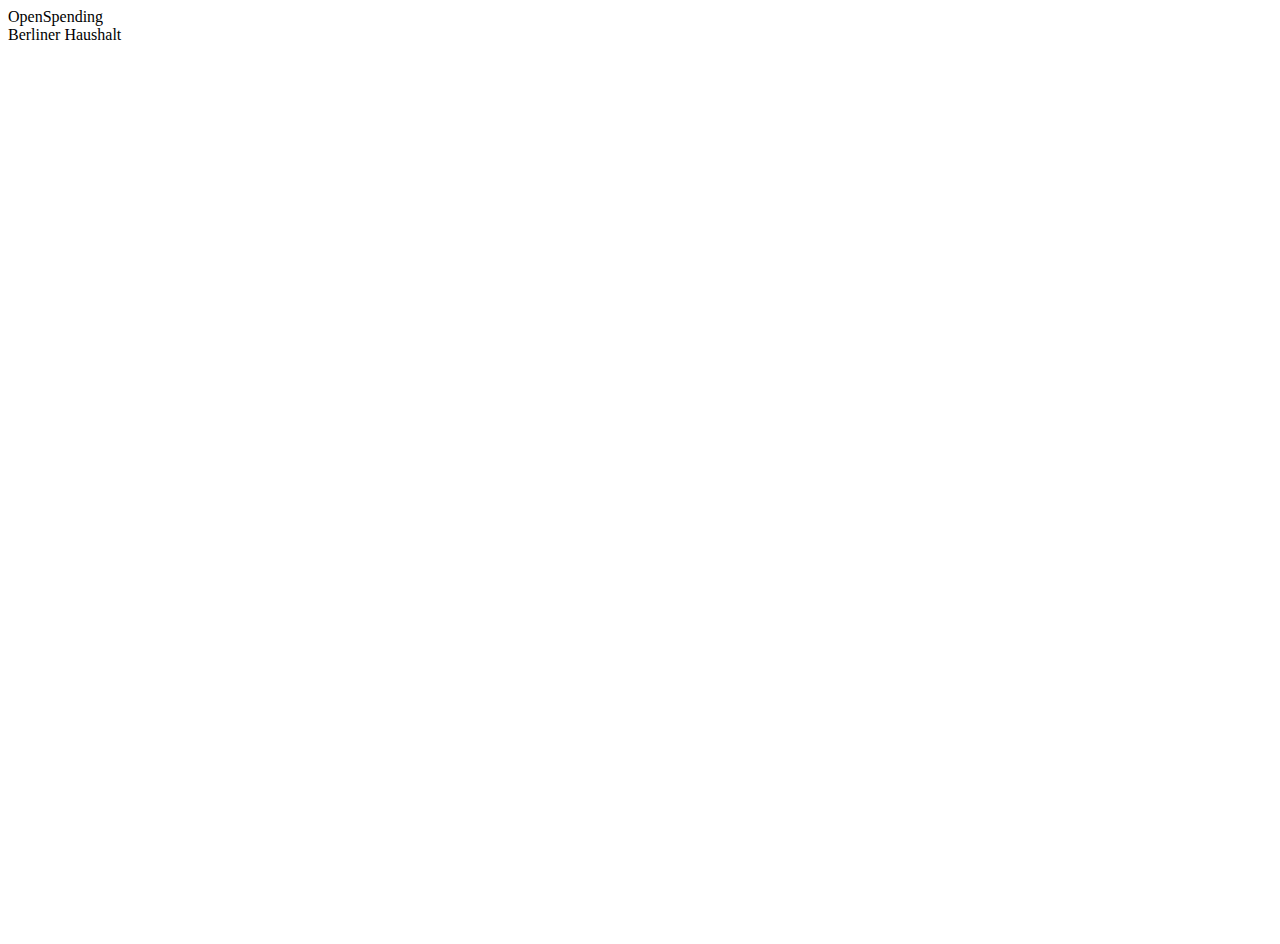
<file: Bubble/demos/berlin/index.html>
<!DOCTYPE html>
<html xmlns="http://www.w3.org/1999/xhtml">
<head>
	<meta charset="UTF-8"/>
	<title>Berliner Haushalt</title>

	<script type="text/javascript" src="../assets/scripts/jquery.min.js"></script>
	<script type="text/javascript" src="../assets/scripts/jquery-migrate.min.js"></script>
	<script type="text/javascript" src="../assets/scripts/jquery.history.js"></script>
	<script type="text/javascript" src="../assets/scripts/jquery.tooltip.min.js"></script>
	<script type="text/javascript" src="../assets/scripts/raphael-min.js"></script>
	<script type="text/javascript" src="../assets/scripts/Tween.js"></script>
	<script type="text/javascript" src="../assets/scripts/bubbletree.js"></script>
	<script type="text/javascript" src="http://assets.openspending.org/openspendingjs/master/lib/aggregator.js"></script>
	<link rel="stylesheet" type="text/css" href="../assets/styles/bubbletree.css" />
	<script type="text/javascript" src="../assets/styles/cofog.js"></script>

	<script type="text/javascript">
		$(function() {
			var $tooltip = $('<div class="tooltip">Tooltip</div>');
			$('.bubble-chart').append($tooltip);

			var tooltip = function(event) {
				if (event.type == 'SHOW') {
					// show tooltip
					$tooltip.css({
						left: event.mousePos.x + 4,
						top: event.mousePos.y + 4
					});
					$tooltip.html(event.node.label+' <b>'+event.node.famount+'</b>');
					$tooltip.show();
				} else {
					// hide tooltip
					$tooltip.hide();
				}
			};

			new OpenSpending.Aggregator({
				apiUrl: 'http://berlin.offenerhaushalt.de/api',
				dataset: 'berlin',
				drilldowns: ['hauptfunktion', 'oberfunktion'],
				cuts: ['year:2011'],
				localApiCache: 'aggregate.json',
				rootNodeLabel: 'Berliner Haushalt',

				callback: function(data) {

					new BubbleTree({
						data: data,
						container: '.bubbletree',
						tooltipCallback: tooltip,
						bubbleType: 'plain'

					});
				}
			});

		});
	</script>
</head>
<body>
	<div id="header"><a class="title">OpenSpending</a>
	<div class="subtitle">Berliner Haushalt</div></div>
	<div class="bubbletree-wrapper">
		<div class="bubbletree"></div>
	</div>
</body>
</html>
</file>
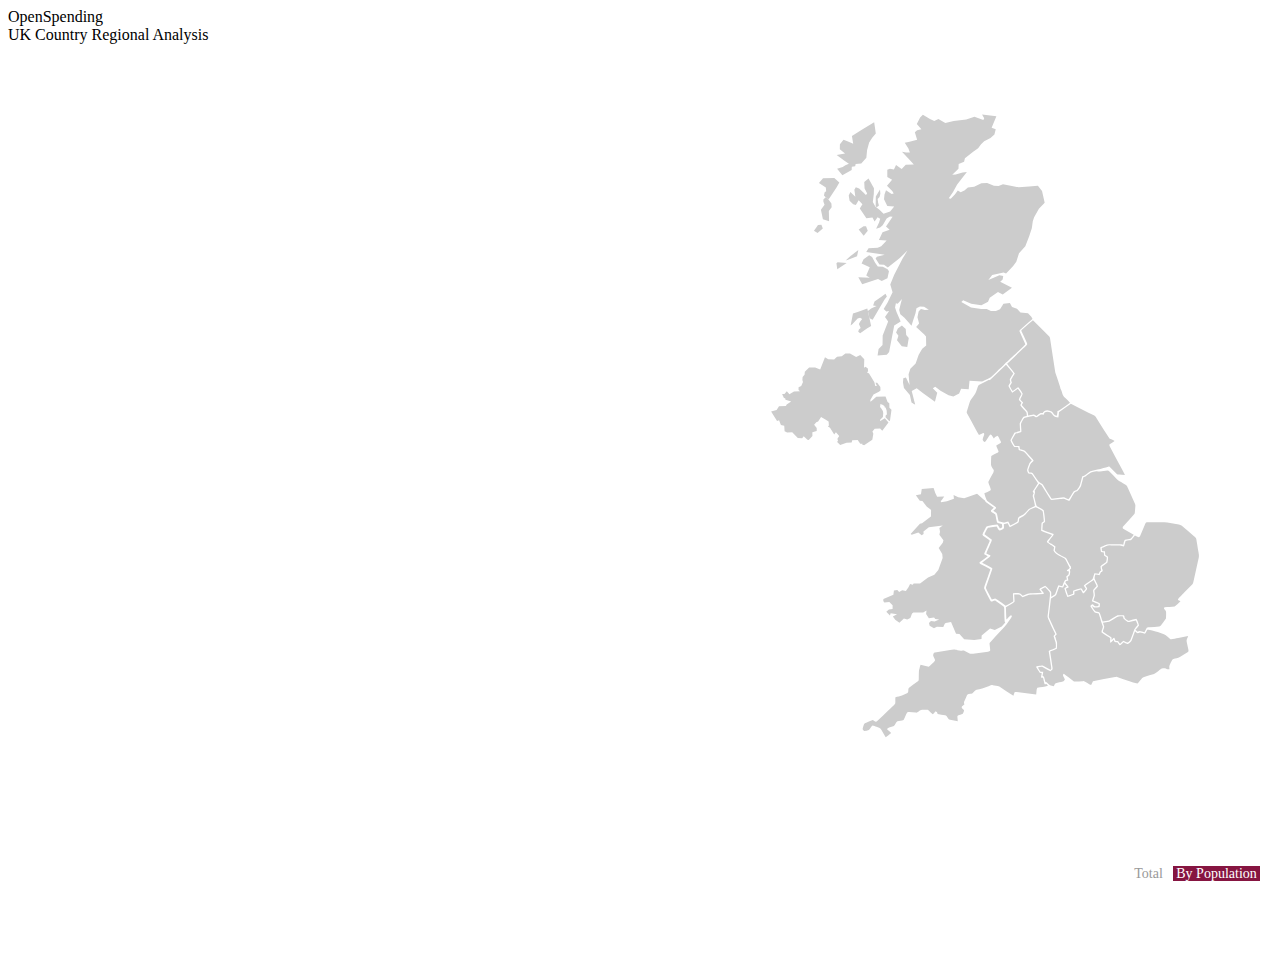
<file: Bubble/demos/cra-map/index.html>
<!DOCTYPE html>
<html xmlns="http://www.w3.org/1999/xhtml">
<head>
	<meta charset="UTF-8"/>
	<title>UK Country & Regional Analysis</title>

	<script type="text/javascript" src="../assets/scripts/jquery.min.js"></script>
	<script type="text/javascript" src="../assets/scripts/jquery-migrate.min.js"></script>
	<script type="text/javascript" src="../assets/scripts/jquery.history.js"></script>
	<script type="text/javascript" src="../assets/scripts/jquery.tooltip.min.js"></script>
	<script type="text/javascript" src="../assets/scripts/raphael-min.js"></script>
	<script type="text/javascript" src="../assets/scripts/Tween.js"></script>
	<script type="text/javascript" src="../assets/scripts/bubbletree.js"></script>
	<script type="text/javascript" src="http://assets.openspending.org/openspendingjs/master/lib/aggregator.js"></script>
	<link rel="stylesheet" type="text/css" href="../assets/styles/bubbletree.css" />
	<script type="text/javascript" src="../assets/styles/cofog.js"></script>

	<script type="text/javascript" src="svgmap.js"></script>

	<script type="text/javascript">
		$(function() {
			var $tooltip = $('<div class="tooltip">Tooltip</div>');
			$tooltip.hide();
			$('.bubbletree').append($tooltip);

			var tooltip = function(event) {
				if (event.type == 'SHOW') {
					// show tooltip
					$tooltip.css({
						left: event.mousePos.x + 4,
						top: event.mousePos.y + 4
					});
					$tooltip.html(event.node.label+' <b>'+event.node.famount+'</b>');
					var bubble = event.target;

					$tooltip.show();
				} else {
					// hide tooltip
					$tooltip.hide();
				}
			};

			var map = new SVGMap({
				svg: 'uk.svg',
				container: $('#map')
			});

			$('#maptypeswitch').click(function(e) {
				if (!$(e.target).hasClass('active')) {
					$('#maptypeswitch a').removeClass('active');
					$(e.target).addClass('active');
					map.mode = $(e.target).attr('name');
					map.updateValues(map.currentNode);
				}
			});

			var onNodeClick = function(node) {
				map.updateValues(node);
				$('#mapdesc').html('Map of Regional Spending on <div style="font-size:130%">'+node.label+'</div>');
			};

			new OpenSpending.Aggregator({
				apiUrl: 'http://openspending.org/api',
				localApiCache: 'aggregate.json',
				dataset: 'cra',
				drilldowns: ['cofog1', 'cofog2', 'cofog3'],
				cuts: ['year:2008'],
				rootNodeLabel: 'Grant total',
				breakdown: 'region',
				callback: function(data) {

					new BubbleTree({
						data: data,
						container: '.bubbletree',
						bubbleType: 'icon',
						nodeClickCallback: onNodeClick,
						firstNodeCallback: onNodeClick,
						rootPath: '../../',
						tooltipCallback: tooltip,
						bubbleStyles: {
							'cofog':  BubbleTree.Styles.Cofog
						}
					})

				}
			});
		});
	</script>
	<style type="text/css">
		.bubbletree-wrapper {
			width: 57%;
		}
		#map {
			width: 40%;
			position: absolute;
			top:0;
			right: 0;
			height: 95%;
		}
		#header { top: 15px; }
		#mapdesc { width: 35%; bottom: 2%; left: 60%; position: absolute; text-align: center; font-family: Graublau; }
		#maptypeswitch {
			z-index: 10000;
			position: absolute; bottom: 2%; right: 20px; font-family: Graublau; font-size:14px;
		}
		#maptypeswitch a {
			cursor: pointer; color: #999; padding: 0 0.5ex;
		}
		#maptypeswitch a.active {
			background: #861541; color: #fff; text-decoration: none;
		}
	</style>

</head>
<body>
	<div id="header"><a class="title">OpenSpending</a>
	<div class="subtitle">UK Country Regional Analysis</div></div>
	<!--<div id="menu">
		Select year: <select id="year"></select>
	</div>-->
	<div class="bubbletree-wrapper">
		<div class="bubbletree"></div>
	</div>
	<div id="map">

	</div>
	<div id="mapdesc">

	</div>
	<div id="maptypeswitch"><a name="total">Total</a> &nbsp;<a name="percapita" class="active">By Population</a></div>
</body>
</html>
</file>
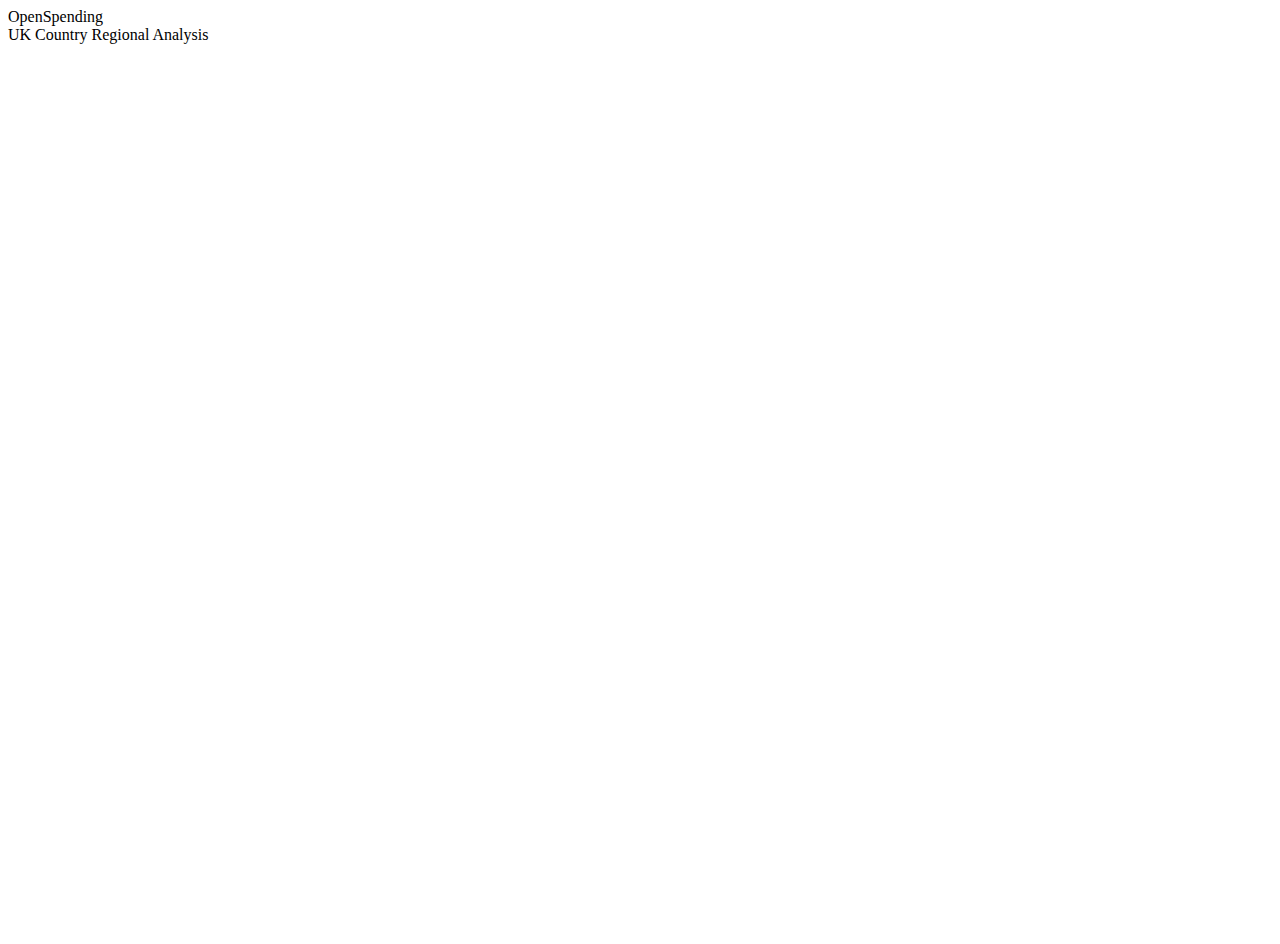
<file: Bubble/demos/cra/index.html>
<!DOCTYPE html>
<html xmlns="http://www.w3.org/1999/xhtml">
<head>
	<meta charset="UTF-8"/>
	<title>UK Country Regional Analysis</title>

  <script type="text/javascript" src="../assets/scripts/jquery.min.js"></script>
  <script type="text/javascript" src="../assets/scripts/jquery-migrate.min.js"></script>
  <script type="text/javascript" src="../assets/scripts/jquery.history.js"></script>
  <script type="text/javascript" src="../assets/scripts/jquery.tooltip.min.js"></script>
  <script type="text/javascript" src="../assets/scripts/raphael-min.js"></script>
  <script type="text/javascript" src="../assets/scripts/Tween.js"></script>
  <script type="text/javascript" src="../assets/scripts/bubbletree.js"></script>
  <script type="text/javascript" src="http://assets.openspending.org/openspendingjs/master/lib/aggregator.js"></script>
  <link rel="stylesheet" type="text/css" href="../assets/styles/bubbletree.css" />
  <script type="text/javascript" src="../assets/styles/cofog.js"></script>

  <script type="text/javascript">

		$(function() {

			var $tooltip = $('<div class="tooltip">Tooltip</div>');
			$('.bubbletree').append($tooltip);
			$tooltip.hide();

			var tooltip = function(event) {
				if (event.type == 'SHOW') {
					// show tooltip
					vis4.log(event);
					$tooltip.css({
						left: event.mousePos.x + 4,
						top: event.mousePos.y + 4
					});
					$tooltip.html(event.node.label+' <b>'+event.node.famount+'</b>');
					var bubble = event.target;

					$tooltip.show();
				} else {
					// hide tooltip
					$tooltip.hide();
				}
			};

			var dataLoaded = function(data) {
				// console.log('dataLoaded', JSON.stringify(data));
				window.bubbleTree = new BubbleTree({
					data: data,
					container: '.bubbletree',
					bubbleType: 'icon',
					bubbleStyles: {
						'cofog-1': BubbleTree.Styles.Cofog,
						'cofog-2': BubbleTree.Styles.Cofog,
						'cofog-3': BubbleTree.Styles.Cofog
					},
					rootPath: '../../',
					sortBy: 'label',
					tooltipCallback: tooltip
				});
			};

			// call openspending api for data
			new OpenSpending.Aggregator({
				apiUrl: 'http://openspending.org/api',
				dataset: 'ukgov-finances-cra',
				rootNodeLabel: 'Grant total',
				drilldowns: ['cofog1', 'cofog2', 'cofog3'],
				cuts: ['year:2008'],
				breakdown: 'region',
				// localApiCache: 'aggregate.json',
				callback: dataLoaded
			});


		});

	</script>
</head>
<body>
	<div id="header">
		<a class="title">OpenSpending</a>
		<div class="subtitle">UK Country Regional Analysis</div>
	</div>
	<div class="bubbletree-wrapper">
		<div class="bubbletree"></div>
	</div>
</body>
</html>
</file>
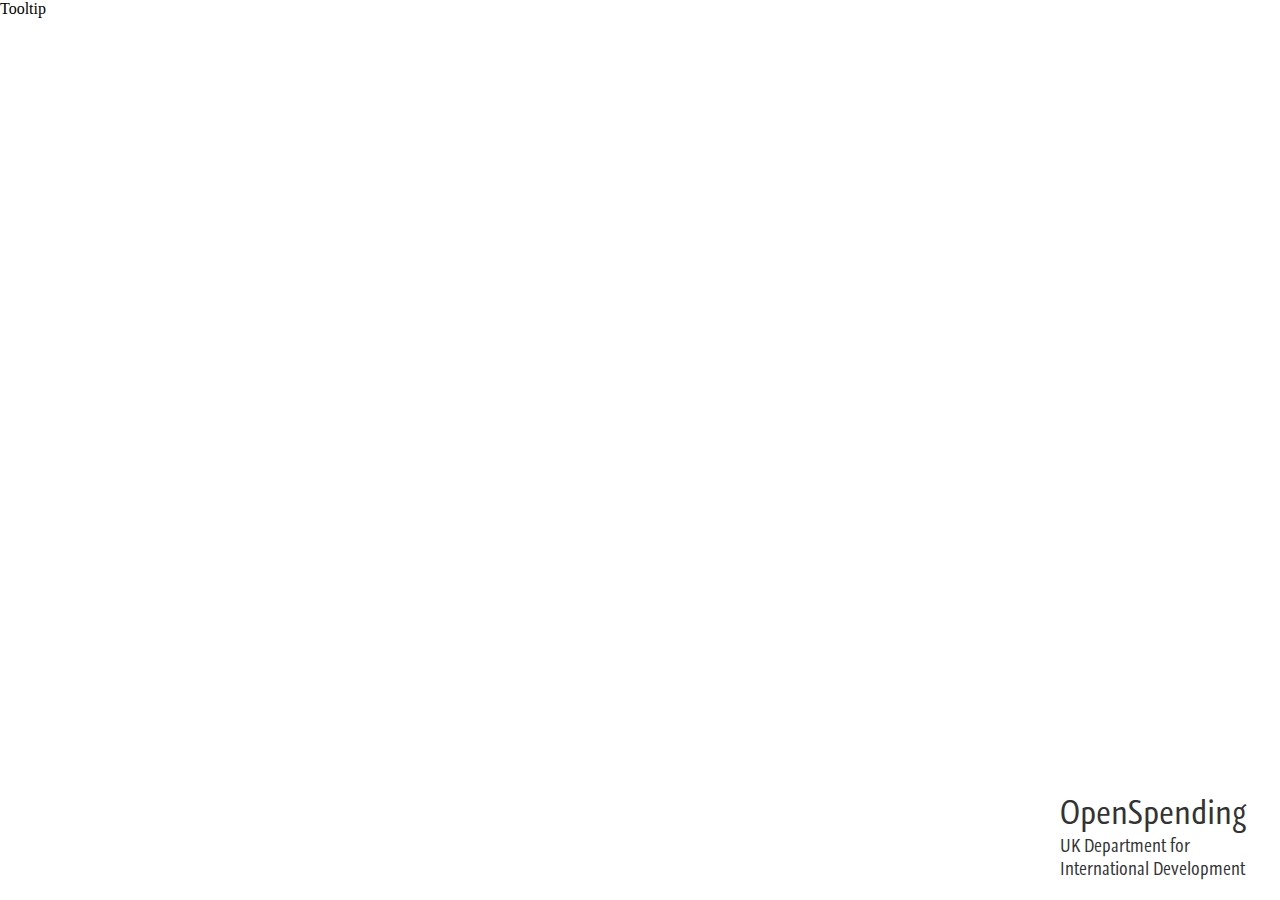
<file: Bubble/demos/dfid/index.html>
<!DOCTYPE html>
<html xmlns="http://www.w3.org/1999/xhtml">
<head>
	<meta charset="UTF-8"/>
	<title>UK Department for International Development</title>

  <script type="text/javascript" src="../assets/scripts/jquery.min.js"></script>
  <script type="text/javascript" src="../assets/scripts/jquery-migrate.min.js"></script>
  <script type="text/javascript" src="../assets/scripts/jquery.history.js"></script>
  <script type="text/javascript" src="../assets/scripts/jquery.tooltip.min.js"></script>
  <script type="text/javascript" src="../assets/scripts/raphael-min.js"></script>
  <script type="text/javascript" src="../assets/scripts/Tween.js"></script>
  <script type="text/javascript" src="../assets/scripts/bubbletree.js"></script>
  <script type="text/javascript" src="http://assets.openspending.org/openspendingjs/master/lib/aggregator.js"></script>
  <link rel="stylesheet" type="text/css" href="../assets/styles/bubbletree.css" />
  <script type="text/javascript" src="../assets/styles/cofog.js"></script>

	<link rel="stylesheet" type="text/css" href="../assets/styles/page.css" />
	<link rel="stylesheet" type="text/css" href="../assets/styles/tooltip.css" />

	<script type="text/javascript">
		$(function() {
			var $tooltip = $('<div class="tooltip">Tooltip</div>');
			$('#bubble-chart').append($tooltip);

			var tooltip = function(event) {
				if (event.type == 'SHOW') {
					// show tooltip
					vis4.log(event);
					$tooltip.css({
						left: event.mousePos.x + 4,
						top: event.mousePos.y + 4
					});
					$tooltip.html(event.node.label+' <b>'+event.node.famount+'</b>');
					var bubble = event.target;

					$tooltip.show();
				} else {
					// hide tooltip
					$tooltip.hide();
				}
			};

			var config = {
				// todo: we should really document all the settings
				apiUrl: 'http://openspending.org/api',
				// todo: ...
				localApiCache: 'aggregate.json',
				// todo: we should really document all the settings
				dataset: 'dfid',
				// todo: we should really document all the settings
				drilldowns: ['sector', 'agency', 'subagency', 'subsubagency'],
				// todo: we should really document all the settings
				//cuts: ['year:2009'],
				// todo: we should really document all the settings
				rootNodeLabel: 'Total Development Spending',
				// jquery selector code to identify the container div
				container: '#bubble-chart',
				//
				initYear: 2009,
				// breakdown
				breakdown: 'sector',
				// this callback is invoked as soon as the year changes by url
				// defines what class is used to render the bubbles
				// possible values are pie,donut,plain,multi,icon
				bubbleType: ['icon'],

				bubbleStyles: {
					'dfid': {
						'education': {
							color: '#3333cc',
							icon: 'styles/icons/education.svg'
						},
						'health': {
							color: '#cc0066',
							icon: 'styles/icons/health.svg'
						},
						'social-services': {
							color: '#f4714c',
							icon: 'styles/icons/helping-others.svg'
						},
						'water-supply-sanitation': {
							color: '#cc6666',
							icon: 'styles/icons/water.svg'
						},
						'government-civil-society': {
							color: '#9900cc',
							icon: 'styles/icons/legislative.svg'
						},
						'humanitarian-assistance': {
							color: '#0099cc',
							icon: 'styles/icons/aid-developing-countries.svg'
						},
						'environment-protection': {
							color: '#006633',
							icon: 'styles/icons/environment.svg'
						},
						'economic': {
							color: '#33cc33',
							icon: 'styles/icons/economic-aid.svg'
						},
						'research': {
							color: '#3333cc',
							icon: 'styles/icons/research.svg'
						},
						'africa': {
							icon: 'styles/icons/africa.svg'
						},
						'asia': {
							icon: 'styles/icons/asia.svg'
						},
						'undefined-sector': {
							color: '#a6a6a6'
						},
						'european-commission': {
							color: '#003399',
							icon: 'styles/icons/EC.svg'
						}
					}
				},
				rootPath: '../../'


			};
			config.tooltipCallback = tooltip;

			new OpenSpending.Aggregator(config);
		});
	</script>
</head>
<body>
	<div id="header"><a class="title">OpenSpending</a>
	<div class="subtitle">UK Department for International Development</div></div>
	<!--<div id="menu">
		Select year: <select id="year"></select>
	</div>-->
	<div id="bubble-chart-wrapper">
		<div id="bubble-chart"></div>
	</div>
</body>
</html>
</file>
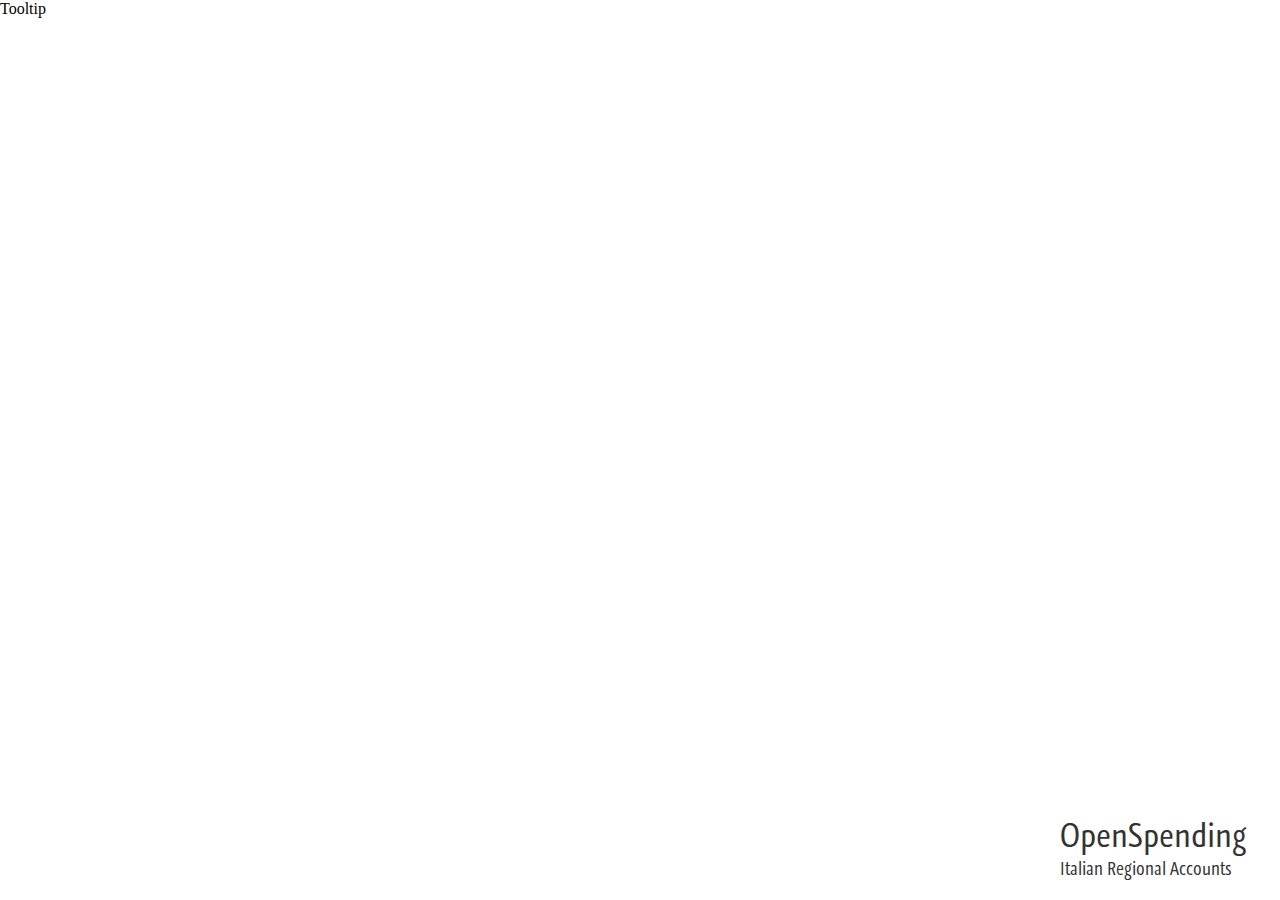
<file: Bubble/demos/ira/index.html>
<!DOCTYPE html>
<html xmlns="http://www.w3.org/1999/xhtml">
<head>
	<meta charset="UTF-8"/>
	<title>Italian Regional Accounts</title>

  <script type="text/javascript" src="../assets/scripts/jquery.min.js"></script>
  <script type="text/javascript" src="../assets/scripts/jquery-migrate.min.js"></script>
  <script type="text/javascript" src="../assets/scripts/jquery.history.js"></script>
  <script type="text/javascript" src="../assets/scripts/jquery.tooltip.min.js"></script>
  <script type="text/javascript" src="../assets/scripts/raphael-min.js"></script>
  <script type="text/javascript" src="../assets/scripts/Tween.js"></script>
  <script type="text/javascript" src="../assets/scripts/bubbletree.js"></script>
  <script type="text/javascript" src="http://assets.openspending.org/openspendingjs/master/lib/aggregator.js"></script>
  <link rel="stylesheet" type="text/css" href="../assets/styles/bubbletree.css" />
  <script type="text/javascript" src="../assets/styles/cofog.js"></script>

  <link rel="stylesheet" type="text/css" href="../assets/styles/page.css" />
  <link rel="stylesheet" type="text/css" href="../assets/styles/tooltip.css" />

  <script type="text/javascript" src="config.js"></script>

	<script type="text/javascript" src="../assets/styles/itb-functions.js"></script>

	<script type="text/javascript">

		$(function() {

			var $tooltip = $('<div class="tooltip">Tooltip</div>');
			$('#bubble-chart').append($tooltip);

			var tooltip = function(event) {
				if (event.type == 'SHOW') {
					// show tooltip
					vis4.log(event);
					$tooltip.css({
						left: event.mousePos.x + 4,
						top: event.mousePos.y + 4
					});
					$tooltip.html(event.node.label+' <b>'+event.node.famount+'</b>');
					var bubble = event.target;

					$tooltip.show();
				} else {
					// hide tooltip
					$tooltip.hide();
				}
			};

			config.tooltipCallback = tooltip;

			config.drilldowns = ['to', 'function'];
			config.bubbleType = ['donut', 'donut', 'icon'];
			config.bubbleStyles['itb-function'] = BubbleTree.Styles.ITBFunction;
			config.rootPath = '../../';

			new OpenSpending.Aggregator(config);
		});
	</script>
</head>
<body>
	<div id="header"><a class="title">OpenSpending</a>
	<div class="subtitle">Italian Regional Accounts</div></div>
	<!--<div id="menu">
		Select year: <select id="year"></select>
	</div>-->
	<div id="bubble-chart-wrapper">
		<div id="bubble-chart"></div>
	</div>
</body>
</html>
</file>
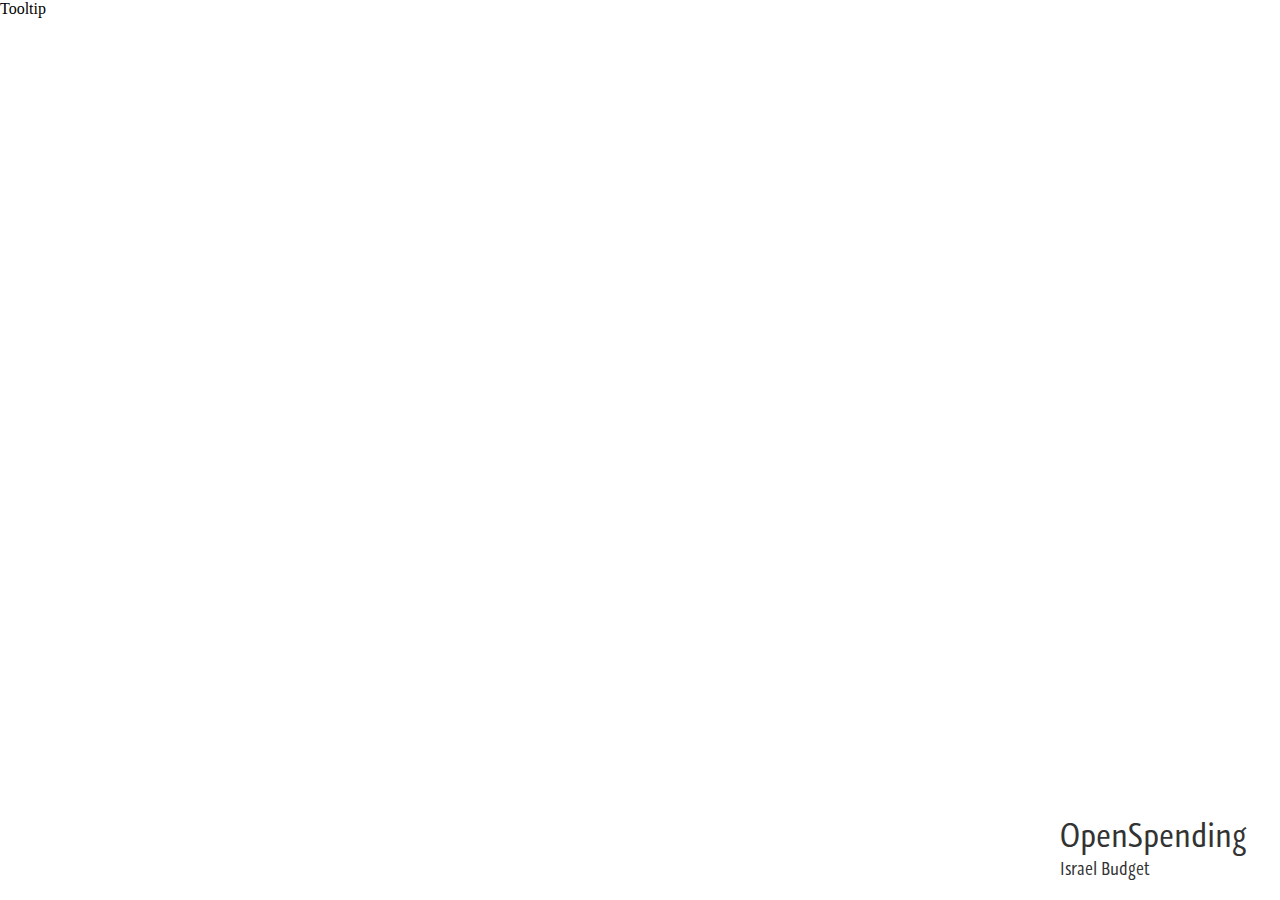
<file: Bubble/demos/israel/index.html>
<!DOCTYPE html>
<html xmlns="http://www.w3.org/1999/xhtml">
<head>
	<meta charset="UTF-8"/>
	<title>Israel Budget</title>

  <script type="text/javascript" src="../assets/scripts/jquery.min.js"></script>
  <script type="text/javascript" src="../assets/scripts/jquery-migrate.min.js"></script>
  <script type="text/javascript" src="../assets/scripts/jquery.history.js"></script>
  <script type="text/javascript" src="../assets/scripts/jquery.tooltip.min.js"></script>
  <script type="text/javascript" src="../assets/scripts/raphael-min.js"></script>
  <script type="text/javascript" src="../assets/scripts/Tween.js"></script>
  <script type="text/javascript" src="../assets/scripts/bubbletree.js"></script>
  <script type="text/javascript" src="http://assets.openspending.org/openspendingjs/master/lib/aggregator.js"></script>
  <link rel="stylesheet" type="text/css" href="../assets/styles/bubbletree.css" />
  <script type="text/javascript" src="../assets/styles/cofog.js"></script>

  <link rel="stylesheet" type="text/css" href="../assets/styles/page.css" />
  <link rel="stylesheet" type="text/css" href="../assets/styles/tooltip.css" />

  <script type="text/javascript" src="config.js"></script>

	<script type="text/javascript">

		$(function() {

			var yearChange = function(year) {
				window.alert('year changed to '+year);
			};

			var $tooltip = $('<div class="tooltip">Tooltip</div>');
			$('#bubble-chart').append($tooltip);

			var tooltip = function(event) {
				if (event.type == 'SHOW') {
					// show tooltip
					vis4.log(event);
					$tooltip.css({
						left: event.mousePos.x + 4,
						top: event.mousePos.y + 4
					});
					$tooltip.html(event.node.label+' <b>'+event.node.famount+'</b>');
					var bubble = event.target;

					$tooltip.show();
				} else {
					// hide tooltip
					$tooltip.hide();
				}
			};

			config.rootPath = '../../';

			config.tooltipCallback = tooltip;

			config.yearChangeHandler = yearChange;

			config.bubbleStyles = config.bubbleStyles ? config.bubbleStyles : {};
			config.bubbleStyles['cofog'] = BubbleTree.Styles.Cofog;

			// uncomment the following line to test local data import
			// config.localDataPath = 'data/simple-tree.json';

			// uncomment the following block to test direct local data import
			/*config.localData = {
				'id': 'root',
				'label': 'Total',
				'amount': 1400000,
				'children': [{
					'label': 'Foo',
					'id': 'foo',
					'amount': 250000,
					'children': [{
						'label': 'Foo-1',
						'amount': 100000,
						'children': []
					}, {
						'label': 'Foo-2',
						'amount': 150000,
						'children': []
					}]
				},{
					'label': 'Foobar',
					'amount': 400000,
					'children': [{
						'label': 'Foobar-1',
						'amount': 200000,
						'children': []
					}, {
						'label': 'Foobar-2',
						'amount': 100000,
						'children': []
					}, {
						'label': 'Foobar-3',
						'amount': 100000,
						'children': []
					}]
				},{
					'label': 'Bar',
					'amount': 750000,
					'level': 1,
					'children': [{
						'label': 'Bar-1',
						'amount': 400000,
						'children': []
					}, {
						'label': 'Bar-2',
						'amount': 150000,
						'children': []
					}, {
						'label': 'Bar-3',
						'amount': 70000,
						'children': []
					}, {
						'label': 'Bar-4',
						'amount': 30000,
						'children': []
					}]
				}]
			};
			*/
			new OpenSpending.Aggregator(config);
		});
	</script>
</head>
<body>
	<div id="header"><a class="title">OpenSpending</a>
	<div class="subtitle">Israel Budget</div></div>
	<!--<div id="menu">
		Select year: <select id="year"></select>
	</div>-->
	<div id="bubble-chart-wrapper">
		<div id="bubble-chart"></div>
	</div>
</body>
</html>
</file>
<file: Bubble/demos/assets/styles/bubbletree.css>
.bubbletree-wrapper {
	width: 100%;
	height: 100%;
	position: absolute;
}

.bubbletree {
	background: #fff;
	position: relative;
	height: 100%;
	overflow: hidden;
}

.bubbletree .bubbletree-label {
	position: absolute;
	color: #fff;
	text-align: center;
	cursor: default;
}

.bubbletree .bubbletree-amount {
	font-family: Graublau, Georgia, sans-serif;
	font-size: 16px;
}

.bubbletree .bubbletree-desc {
	font-family: sans-serif;
	font-size: 11px;

}

.bubbletree .bubbletree-label2 {
	position: absolute;
	color: #000;
	text-align: center;
	cursor: default;
	font-size: 11px;
	font-family: sans-serif;
	margin-top:5px;
}

.bubbletree .bubbletree-label2 span {
	background: #fff;
}

.loading {
	z-index: 1000;
	position: absolute;
	width: 700px;
	height: 400px;
}
</file>
<file: Bubble/demos/assets/styles/page.css>
@font-face {
	font-family: Graublau;
	src: url('../fonts/graublau/GraublauWeb.otf') format("opentype");
}	


html, body { 
	background: #fff; 
	margin: 0; 
	height: 100%; 
	width: 100%; 
	padding: 0; 
	overflow: hidden; 
}

#header {
	font-family: Graublau;	
	width: 200px;
	position: absolute;
	color: #333;
	bottom: 20px;
	right: 20px;
	z-index: 1000;
	text-align: left;
}

#menu {
	font-family: Graublau;
	width: 150px;
	position: absolute;
	top: 20px;
	right: 20px;
	font-size: 20px;
	z-index: 1000;
}

#menu select { 
	font-family: Graublau; 
	font-size: 14px; 
} 

#header .title {
	font-size: 32px;
}
#header .subtitle {
	font-size: 17px;
}
</file>
<file: Bubble/demos/assets/styles/tooltip.css>
.bubbletree-wrapper .tooltip { 
	max-width: 220px; 
	border: 1px solid #999; 
	position: absolute; 
	background: #fff; 
	z-index: 9999;
	box-shadow: 3px 3px 0px rgba(0,0,0,.2); 
	border-radius: 2px;
	font-family: sans-serif; 
	font-size: 13px; 
	padding: 4px;
}

.bubbletree-wrapper .tooltip .header {
	padding: 6px;
}

.bubbletree-wrapper .tooltip .header .icon {
	width: 38px;
	height: 38px;
	float: left;
	background: #600;
	border-radius: 19px;
	margin-right: 8px;
}

.bubbletree .tooltip svg {
	width: 100px; height: 100px; fill: black; display: block; position: relative; visibility: visible; 
	z-index: 10000;
}

.bubbletree .tooltip svg path {
	fill-opacity: 1; visiblity: visible;
}

.bubbletree-wrapper .tooltip .row {
	clear: both;
	border-top: 1px solid #999; padding: 6px;
}


#tooltip {
	position: absolute;
	z-index: 3000;
	background-color: #fff;
	padding: 5px;

	border: 1px solid #999;
	box-shadow: 3px 3px 0px rgba(0,0,0,.2); 
	border-radius: 2px;
	font-family: sans-serif; 
	font-size: 13px; 
	padding: 4px;	
}

#tooltip .amount {
	font-weight: bold;
}

#tooltip h3, #tooltip div { margin: 0; }

p#vtip #vtipArrow { position: absolute; top: -10px; left: 5px }
</file>
